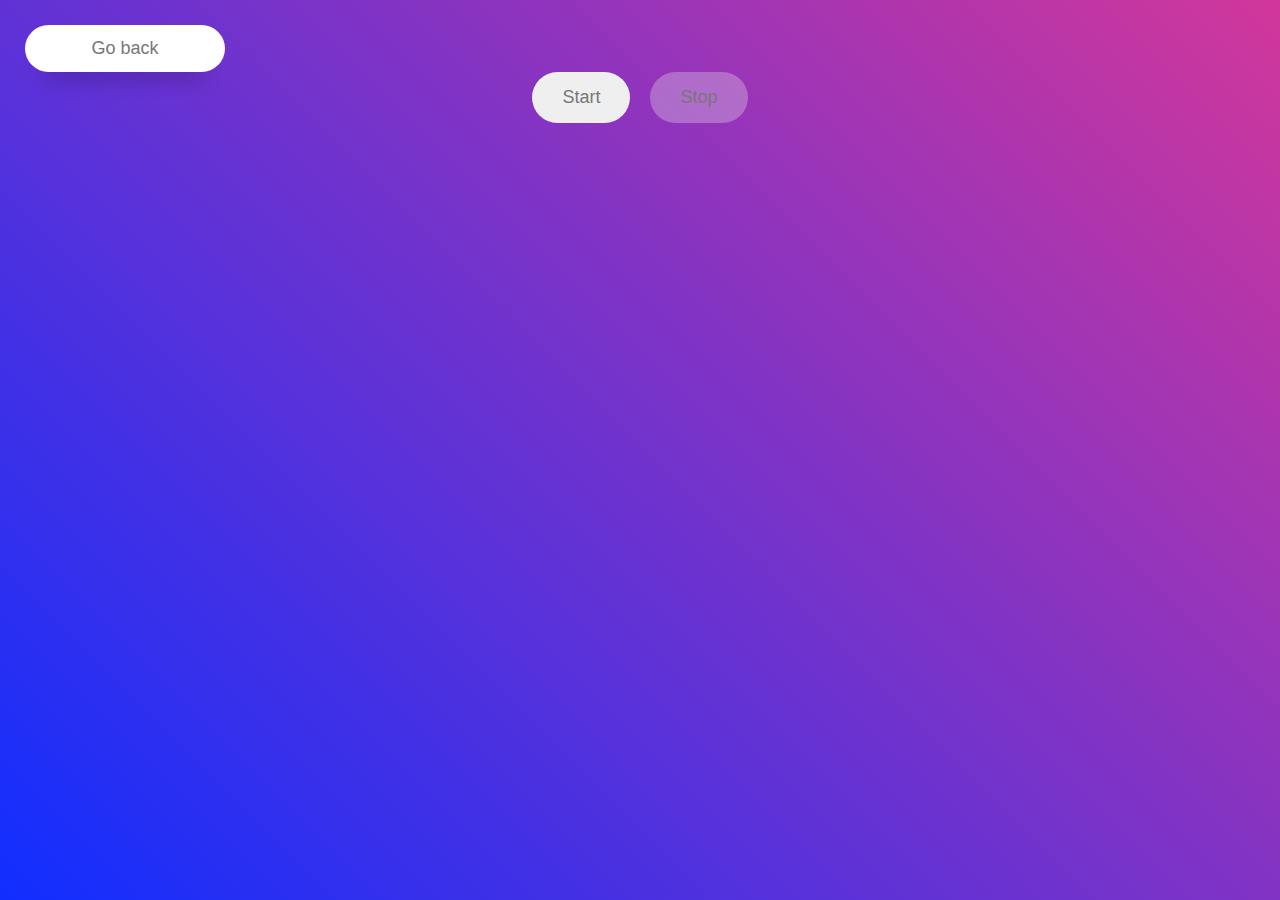
<file: src/01-color-switcher.html>
<!DOCTYPE html>
<html lang="en">
  <head>
    <meta charset="UTF-8" />
    <meta name="viewport" content="width=device-width, initial-scale=1.0" />
    <title>Color switcher</title>
    <link rel="stylesheet" href="css/common.css" />
  </head>
  <body>
    <div class="go-back-wrap">
      <a class="go-back-link" href="index.html">Go back</a>
    </div>
    <div class="container">
      <button class="button start-btn" type="button" data-start>Start</button>
      <button class="button stop-btn" type="button" data-stop>Stop</button>
    </div>
    <script src="js/01-color-switcher.js" type="module"></script>
  </body>
</html>
</file>
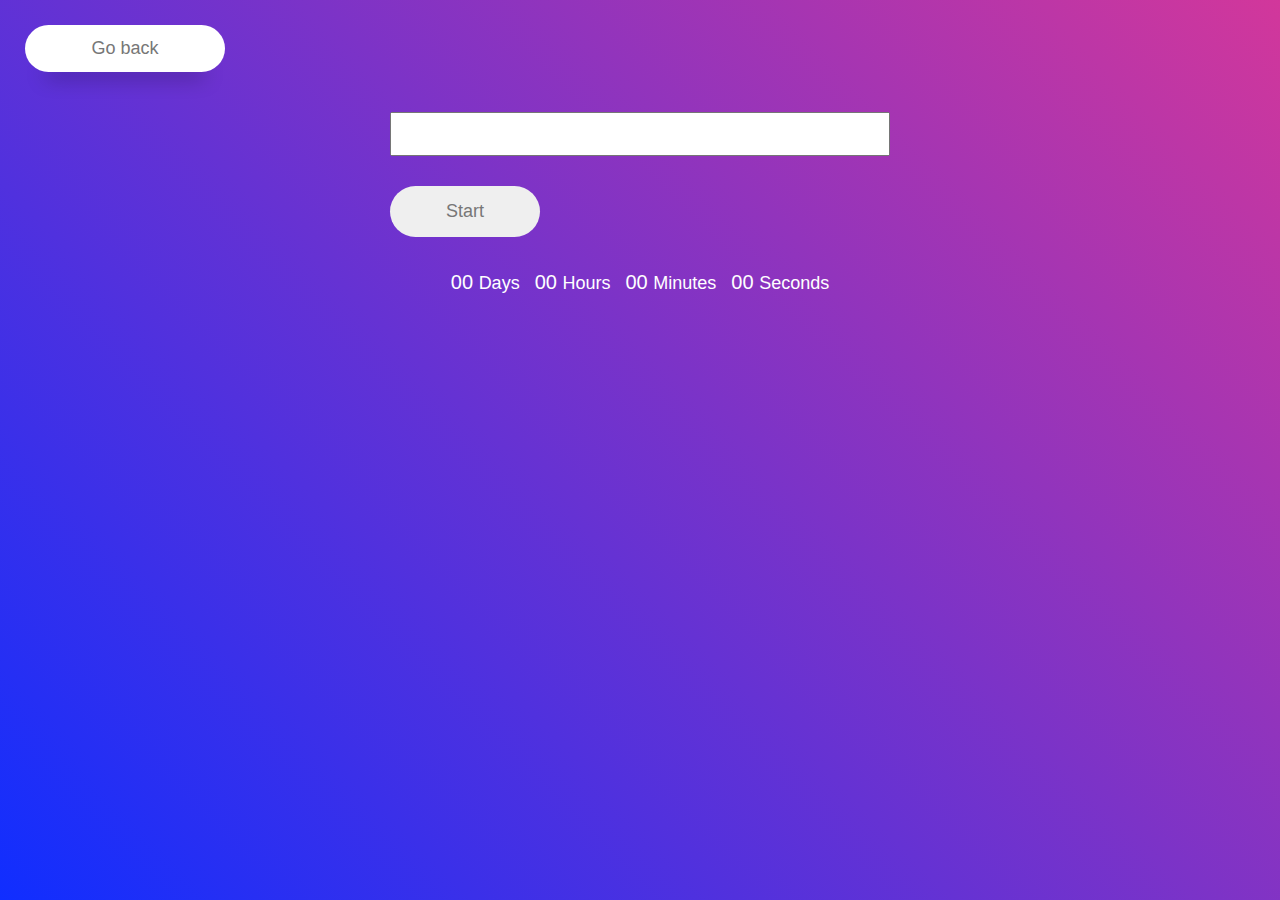
<file: src/02-timer.html>
<!DOCTYPE html>
<html lang="en">
  <head>
    <meta charset="UTF-8" />
    <meta name="viewport" content="width=device-width, initial-scale=1.0" />
    <title>Countdown timer</title>
    <link rel="stylesheet" href="css/common.css" />
  </head>
  <body>
    <div class="go-back-wrap">
      <a class="go-back-link" href="index.html">Go back</a>
    </div>
    <div class="timer-wrap">
      <input type="text" id="datetime-picker" />
      <button class="button timer start-btn" type="button" data-start>
        Start
      </button>

      <div class="timer">
        <div class="field">
          <span class="value" data-days>00</span>
          <span class="label">Days</span>
        </div>
        <div class="field">
          <span class="value" data-hours>00</span>
          <span class="label">Hours</span>
        </div>
        <div class="field">
          <span class="value" data-minutes>00</span>
          <span class="label">Minutes</span>
        </div>
        <div class="field">
          <span class="value" data-seconds>00</span>
          <span class="label">Seconds</span>
        </div>
      </div>
    </div>
    <script src="js/02-timer.js" type="module"></script>
  </body>
</html>
</file>
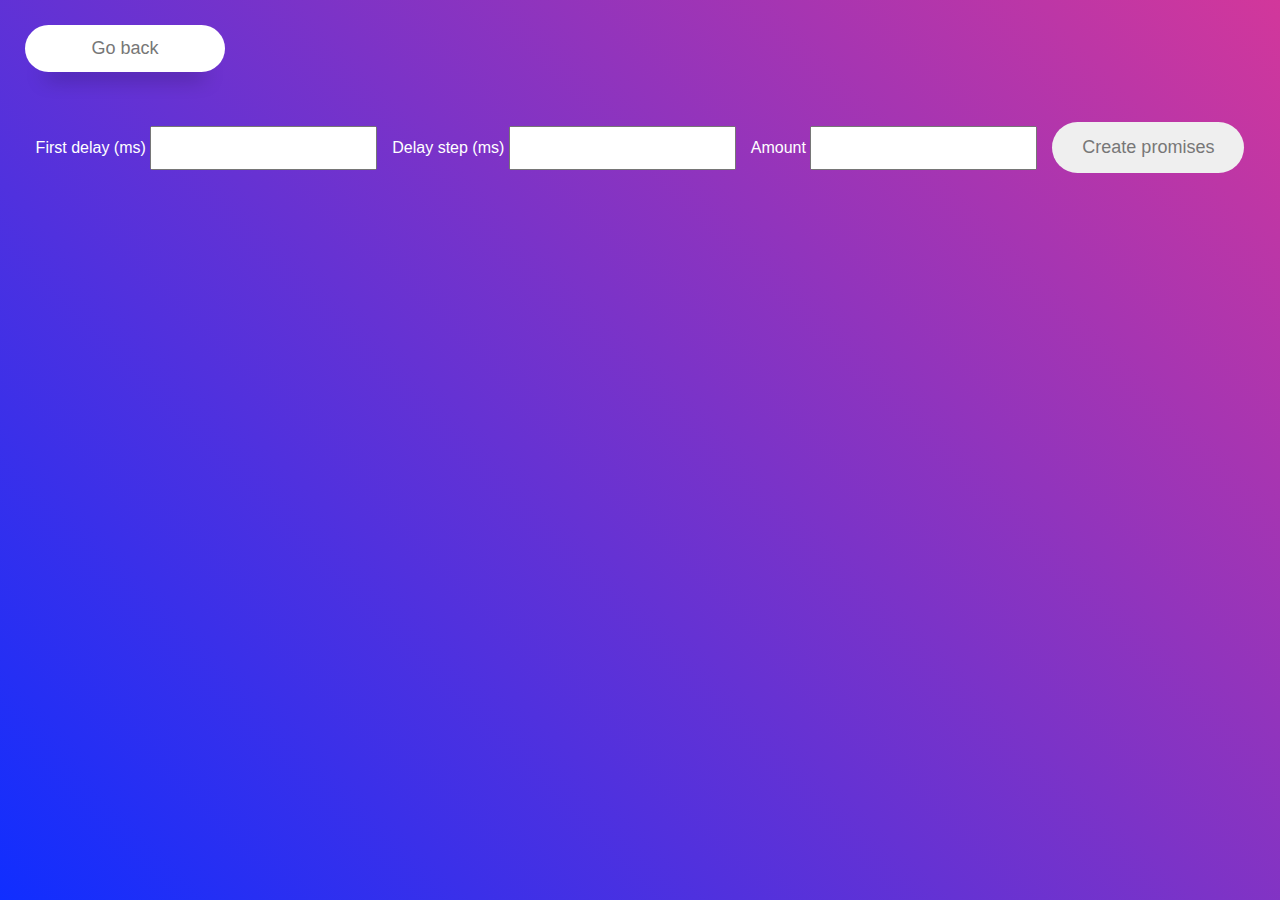
<file: src/03-promises.html>
<!DOCTYPE html>
<html lang="en">
  <head>
    <meta charset="UTF-8" />
    <meta name="viewport" content="width=device-width, initial-scale=1.0" />
    <title>Promise generator</title>
    <link rel="stylesheet" href="css/common.css" />
  </head>
  <body>
    <div class="go-back-wrap">
      <a class="go-back-link" href="index.html">Go back</a>
    </div>

    <form class="form">
      <label>
        First delay (ms)
        <input type="number" name="delay" required />
      </label>
      <label>
        Delay step (ms)
        <input type="number" name="step" required />
      </label>
      <label>
        Amount
        <input type="number" name="amount" required />
      </label>
      <button class="button" type="submit">Create promises</button>
    </form>

    <script src="js/03-promises.js" type="module"></script>
  </body>
</html>
</file>
<file: src/css/common.css>
* {
  box-sizing: border-box;
}

body {
  font-family: -apple-system, BlinkMacSystemFont, 'Segoe UI', Roboto,
    Oxygen-Sans, Ubuntu, Cantarell, 'Helvetica Neue', sans-serif;
  -webkit-font-smoothing: antialiased;
  -moz-osx-font-smoothing: grayscale;
  background-image: linear-gradient(45deg, #102eff, #d2379b);
  background-attachment: fixed;
  background-size: cover;

  color: #777;
  line-height: 1.5;
  margin: 25px;
  padding: 0;
}

input {
  padding: 8px;
  font: inherit;
}

button {
  padding: 15px 30px;
  border-radius: 50px;
  border: none;
  cursor: pointer;
  font-size: 18px;
  font-weight: 500;
  color: inherit;
}

h1,
h2,
h3,
h4,
h5,
h6,
p {
  margin: 0;
}

p:last-child {
  margin-bottom: 0;
}

ul,
ol {
  margin: 0;
  padding: 0;
  list-style: none;
}

a {
  color: currentColor;
  text-decoration: none;
}

img {
  display: block;
  max-width: 100%;
  height: 100%;
}

.container {
  width: 100%;
  display: flex;
  align-items: center;
  justify-content: center;
}

nav {
  background-color: white;
  border-radius: 50px;
  padding: 10px;
  box-shadow: 0 25px 20px -20px rgba(0, 0, 0, 0.4);
}

.task-item {
  display: inline-block;
  padding: 13px 35px;
  font-size: 18px;
  font-weight: 500;
  color: #777;
  cursor: pointer;
  position: relative;
  z-index: 2;
  transition: color 0.5s;
}

.task-item::after {
  content: '';
  background-color: #f44566;
  width: 100%;
  height: 100%;
  border-radius: 30px;
  position: absolute;
  top: 100%;
  left: 50%;
  z-index: -1;
  transform: translate(-50%, -50%);
  opacity: 0;
  transition: top 0.5s, opacity 0.5s;
}

.task-item:hover {
  color: #fff;
}

.task-item:hover::after {
  top: 50%;
  opacity: 1;
}

.go-back-wrap {
  position: relative;
  width: 200px;
  padding: 13px 35px;
  background-color: white;
  border-radius: 50px;
  padding: 10px;
  box-shadow: 0 25px 20px -20px rgba(0, 0, 0, 0.4);
  z-index: 2;

  text-align: center;
}
.go-back-link {
  color: #777;
  font-size: 18px;
  font-weight: 500;
  transition: color 0.5s;
}

.go-back-link::after {
  content: '';
  background-color: #f44566;
  width: 80%;
  height: 105%;
  border-radius: 50px;
  position: absolute;
  z-index: -1;
  top: 100%;
  left: 50%;
  transform: translate(-50%, -50%);
  opacity: 0;
  transition: top 0.5s, opacity 0.5s;
}

.go-back-link:hover {
  color: #fff;
}

.go-back-link:hover::after {
  top: 50%;
  opacity: 1;
}

.start-btn {
  margin-right: 20px;
  transition: background-color 0.5s;
}

.button:not([disabled]):hover {
  background-color: #f44566;
  color: #fff;
}

.timer-wrap {
  width: 500px;
  display: flex;
  justify-content: center;
  flex-direction: column;
  gap: 30px;
  margin-top: 40px;
  margin-right: auto;
  margin-left: auto;
}

.timer.start-btn {
  width: 150px;
}

.timer {
  display: flex;
  flex-wrap: nowrap;
  justify-content: center;
  gap: 15px;
}

.field {
  color: #fff;
  font-size: 20px;
}

.label {
  font-size: 18px;
}

.form {
  display: flex;
  justify-content: center;
  align-items: baseline;
  gap: 15px;
  margin-top: 50px;
}

label {
  color: #fff;
}
</file>
